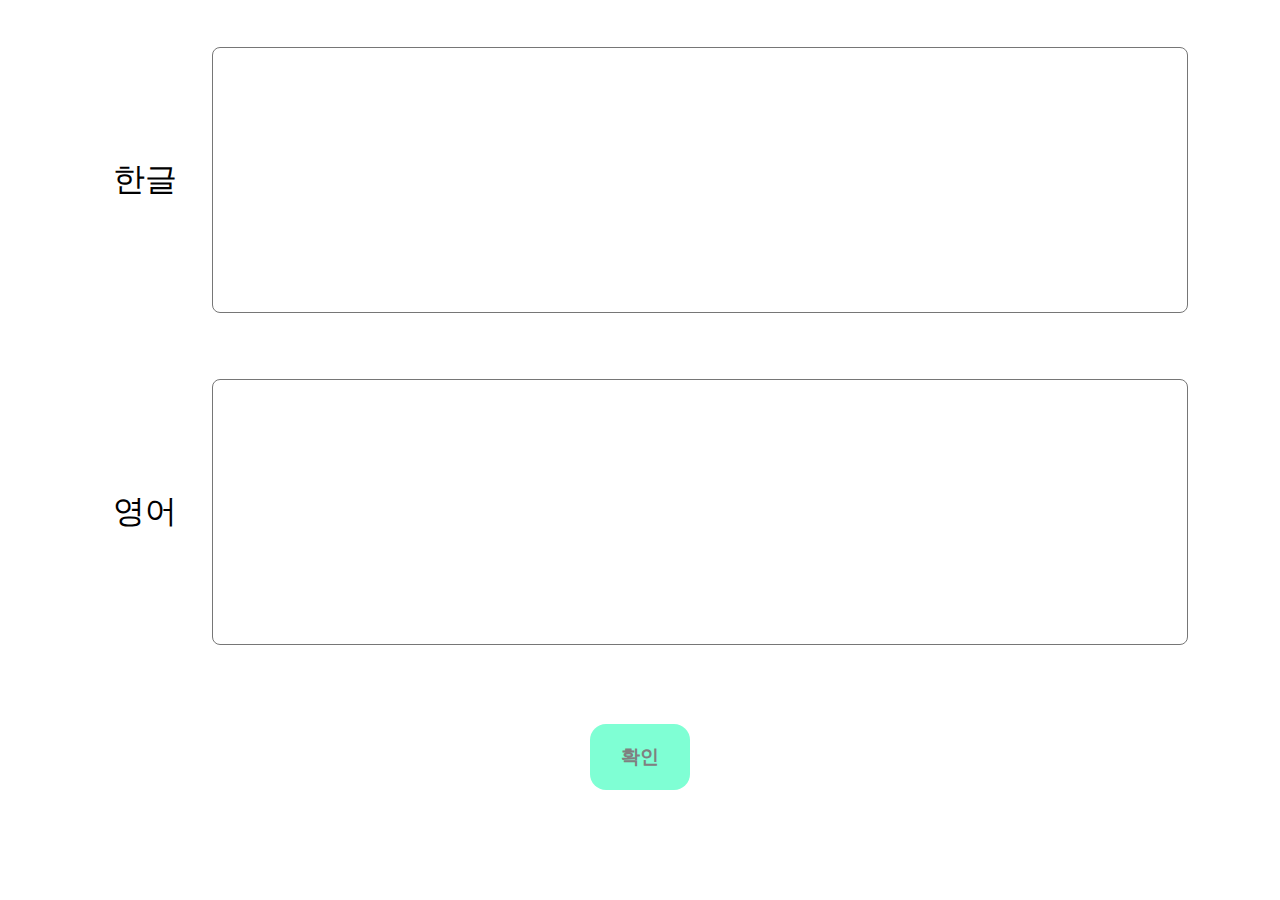
<file: index.html>
<!DOCTYPE html>
<html lang="en">
<head>
  <meta charset="UTF-8">
  <meta name="viewport" content="width=device-width, initial-scale=1.0"> <!-- displays site properly based on user's device -->
  <title>Sentence Shaker</title>
  <link rel="stylesheet" href="style.css">
</head>
<body>
  <div class="container">
    <div class="card">
      <div class="sentence">
        <span class="one">한글</span>
        <textarea rows="8" class="two sentence__origin-kor"></textarea>
      </div>
      <div class="sentence">
        <span class="one">영어</span>
        <textarea rows="8" class="two sentence__origin-en"></textarea>
      </div>
      <div class="btn">
        <div class="btn-confirm">확인</div>
      </div>
    </div>
  </div>
  <script type="module" src="index.js"></script>
</body>
</html>
</file>
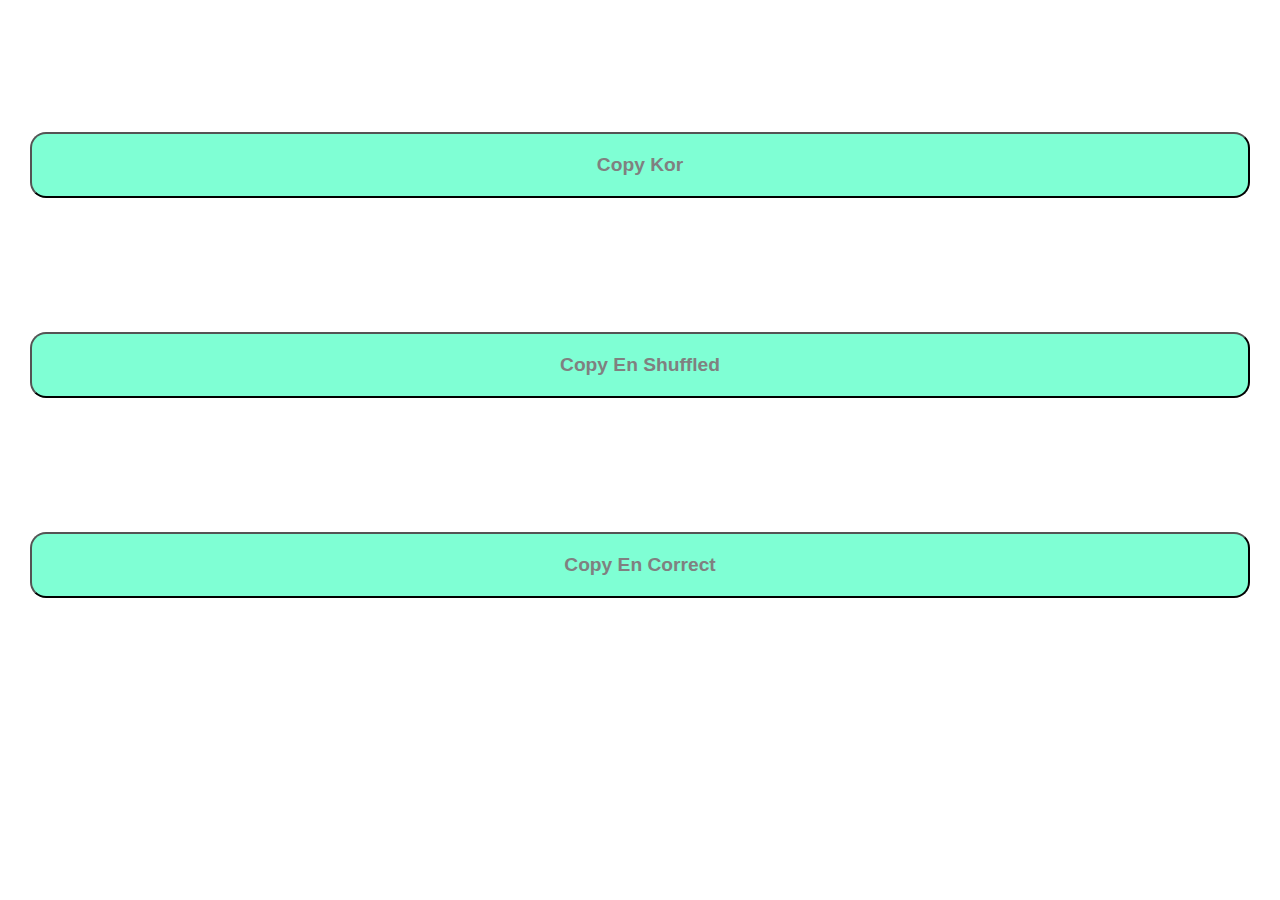
<file: result.html>
<!DOCTYPE html>
<html lang="en">
<head>
  <meta charset="UTF-8">
  <meta name="viewport" content="width=device-width, initial-scale=1.0"> <!-- displays site properly based on user's device -->
  <title>Sentence Shaker</title>
  <link rel="stylesheet" href="style.css">
</head>
<body>
  <div class="container">
    <div class="card">
      <div class="result__origin-kor height-limit"></div>
      <button id="copy__kor" class="btn-copy" >Copy Kor</button>
      <div class="result__origin-en-shuffle height-limit"></div>
      <button id="copy__en-shuffle" class="btn-copy" >Copy En Shuffled</button>
      <div class="result__origin-en-correct height-limit"></div>
      <button id="copy__en-correct" class="btn-copy" >Copy En Correct</button>
    </div>
  </div>
  <script type="module" src="result.js"></script>
</body>
</html>
</file>
<file: style.css>
* {
    margin: 0;
    padding: 0;
    box-sizing: border-box;
}

body {
    height: 100vh;    
    font-size: 2rem;
}

.card {
    padding: 30px;
    border-radius: 2rem;
    width: 100%;
    background-color: transparent;
    display: flex;
    flex-direction: column;
    gap: 2rem;
}

.card .btn,
.card .sentence {
    display: flex;
    width: 100%;
    flex-direction: row;
    flex-wrap: wrap;
    justify-content: center;
    align-items: center;
}

.sentence {
    min-height: 300px;
}

.card .one {
    min-width: 70px;    
    padding: 20px;
}

.card .two {
    padding: 20px;
}

.card textarea {
    border-radius: 0.5rem;
    width: 80%;
    font-size: 1.5rem;
    margin-left: 15px;
    padding: 5px;
    resize: none;
}

.card label {
    margin-right: 15px;
}

.card select {
    cursor: pointer;
    width: 50px;
    height: 40px;
    border-radius: 1rem;
}

.card input[type=checkbox] {
    width: 30px;
    height: 30px;
    cursor: pointer;
}

.btn-copy {
    margin-top: 30px;
    padding: 20px;
    background-color: aquamarine;
    font-size: 1.2rem;
    font-weight: 700;
    border-radius: 1rem;
    color: gray;
    text-align: center;
}

.btn-copy:hover {
    cursor: pointer;
    background-color: hsl(224, 23%, 55%);
    color: black;
}

.btn-confirm {
    margin-top: 30px;
    padding: 20px;
    width: 100px !important;
    background-color: aquamarine;
    font-size: 1.2rem;
    font-weight: 700;
    border-radius: 1rem;
    color: gray;
    text-align: center;    
}

.btn-confirm:hover {
    cursor: pointer;
    background-color: hsl(224, 23%, 55%);
    color: black;
}

li {
    list-style: none;
    float: left;
    margin-right: 10px;
}

.result__origin-kor {
    text-align: center;
}


.height-limit {
    margin: 20px 0;
    max-height: 200px;
    overflow: auto;
    align-items: unset;
}
</file>
